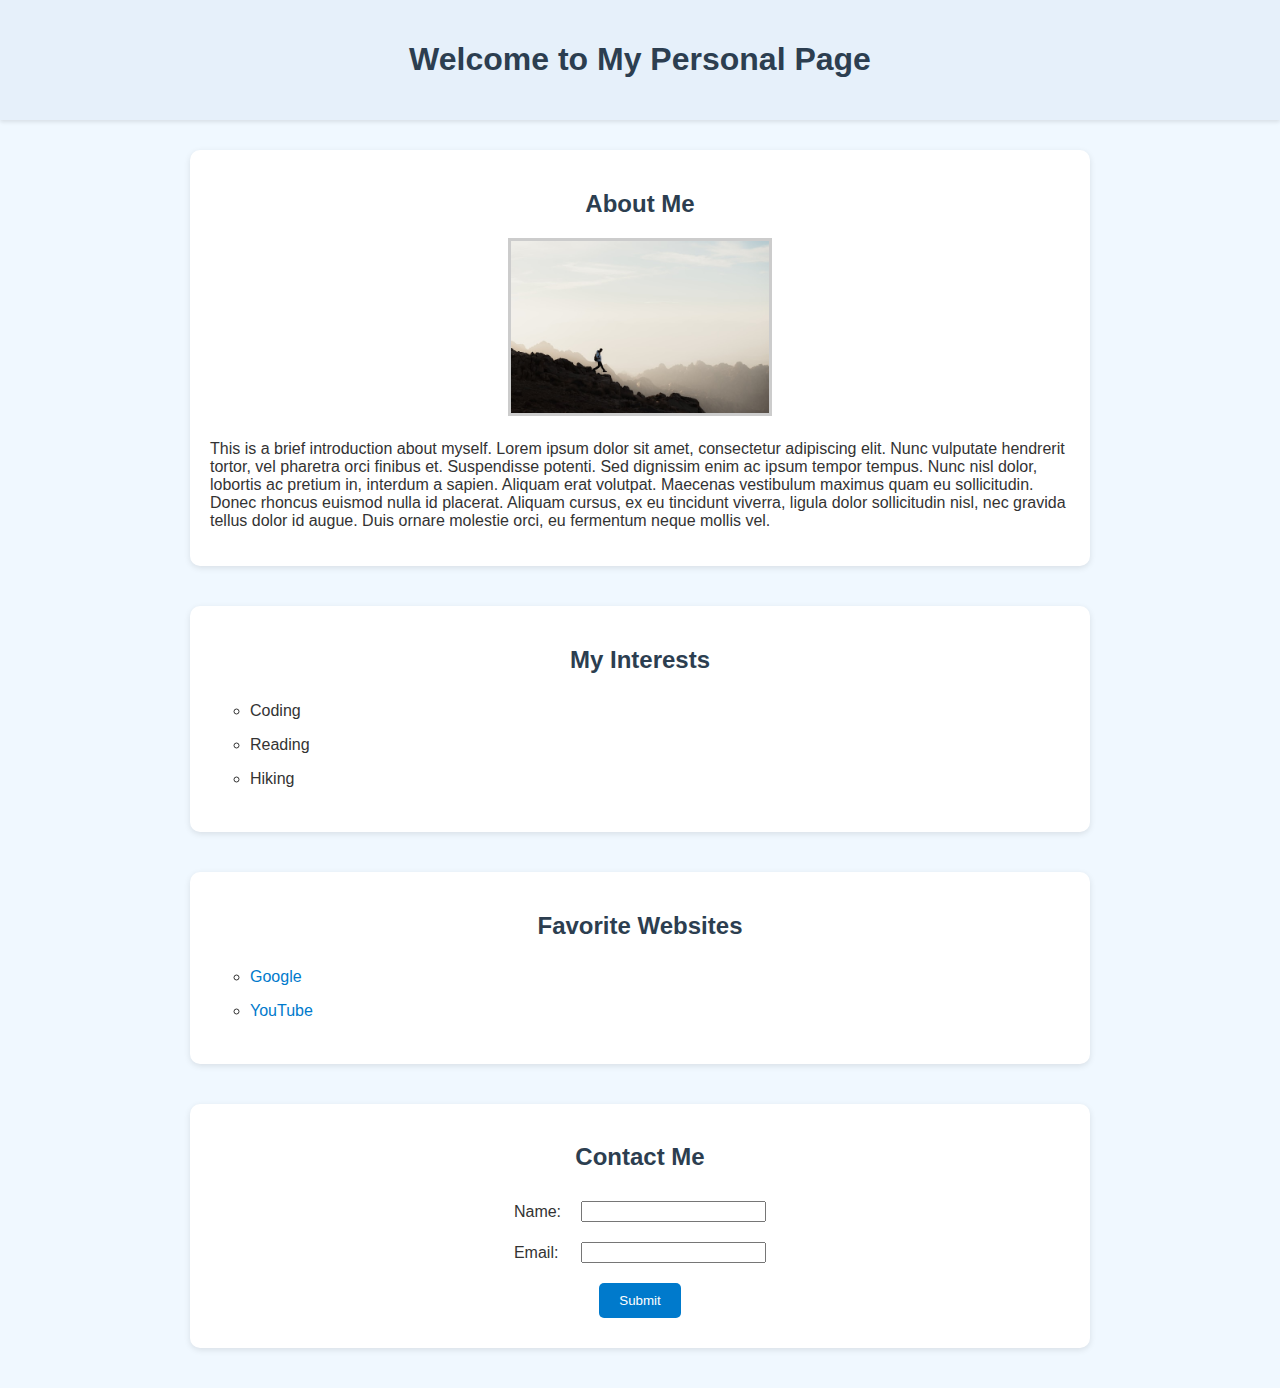
<file: index.html>
<!DOCTYPE html>
<html lang="en">
<head>
    <meta charset="UTF-8">
    <title>Personal Page</title>
    <link rel="stylesheet" href="style.css">
</head>
<body>
    <header>
        <h1>Welcome to My Personal Page</h1>
    </header>

    <main>
        <section class="about">
            <h2>About Me</h2>
            <div class="image-container">
                <img src="Image/Profile.jpg" alt="Profile Picture">
            </div>
            <p>
                This is a brief introduction about myself. Lorem ipsum dolor sit amet, consectetur adipiscing elit. 
                Nunc vulputate hendrerit tortor, vel pharetra orci finibus et. Suspendisse potenti. Sed dignissim enim 
                ac ipsum tempor tempus. Nunc nisl dolor, lobortis ac pretium in, interdum a sapien. Aliquam erat 
                volutpat. Maecenas vestibulum maximus quam eu sollicitudin. Donec rhoncus euismod nulla id placerat. 
                Aliquam cursus, ex eu tincidunt viverra, ligula dolor sollicitudin nisl, nec gravida tellus dolor id 
                augue. Duis ornare molestie orci, eu fermentum neque mollis vel.
            </p>
        </section>

        <section class="interests">
            <h2>My Interests</h2>
            <ul>
                <li>Coding</li>
                <li>Reading</li>
                <li>Hiking</li>
            </ul>
        </section>

        <section class="favorites">
            <h2>Favorite Websites</h2>
            <ul>
                <li><a href="https://www.google.com" target="_blank">Google</a></li>
                <li><a href="https://www.youtube.com" target="_blank">YouTube</a></li>
            </ul>
        </section>

        <section class="contact">
            <h2>Contact Me</h2>
            <form action="url" method="get">
                <table>
                    <tr>
                        <td><label for="name">Name:</label></td>
                        <td><input type="text" id="name" name="name" required></td>
                    </tr>
                    <tr>
                        <td><label for="email">Email:</label></td>
                        <td><input type="email" id="email" name="email" required></td>
                    </tr>
                    <tr>
                        <td colspan="2" style="text-align:center;">
                            <button type="submit">Submit</button>
                        </td>
                    </tr>
                </table>
            </form>
        </section>
    </main>
</body>
</html>
</file>
<file: style.css>
body {
    font-family: Arial, sans-serif;
    background-color: #f0f8ff;
    margin: 0;
    padding: 0;
    color: #333;
}

header {
    background-color: #e6f0fa;
    padding: 20px 0;
    box-shadow: 0 2px 4px rgba(0, 0, 0, 0.1);
}

h1, h2 {
    text-align: center;
    color: #2c3e50;
}

main {
    max-width: 900px;
    margin: 30px auto;
    padding: 0 20px;
}

section {
    margin-bottom: 40px;
    padding: 20px;
    background-color: #ffffff;
    border-radius: 10px;
    box-shadow: 0 2px 6px rgba(0, 0, 0, 0.1);
}

.image-container {
    text-align: center;
    margin: 20px 0;
}

.image-container img {
    width: 30%;
    height: auto;
    border: 3px solid #ccc;
}

ul {
    list-style-type: circle;
    padding-left: 40px;
}

li {
    padding: 8px 0;
    font-size: 16px;
}

a {
    color: #007acc;
    text-decoration: none;
}

a:hover {
    text-decoration: underline;
}

form table {
    margin: 0 auto;
    border-collapse: collapse;
}

form td {
    padding: 10px;
}

button {
    padding: 10px 20px;
    background-color: #007acc;
    border: none;
    color: white;
    border-radius: 5px;
    cursor: pointer;
}

button:hover {
    background-color: #005f99;
}
</file>
